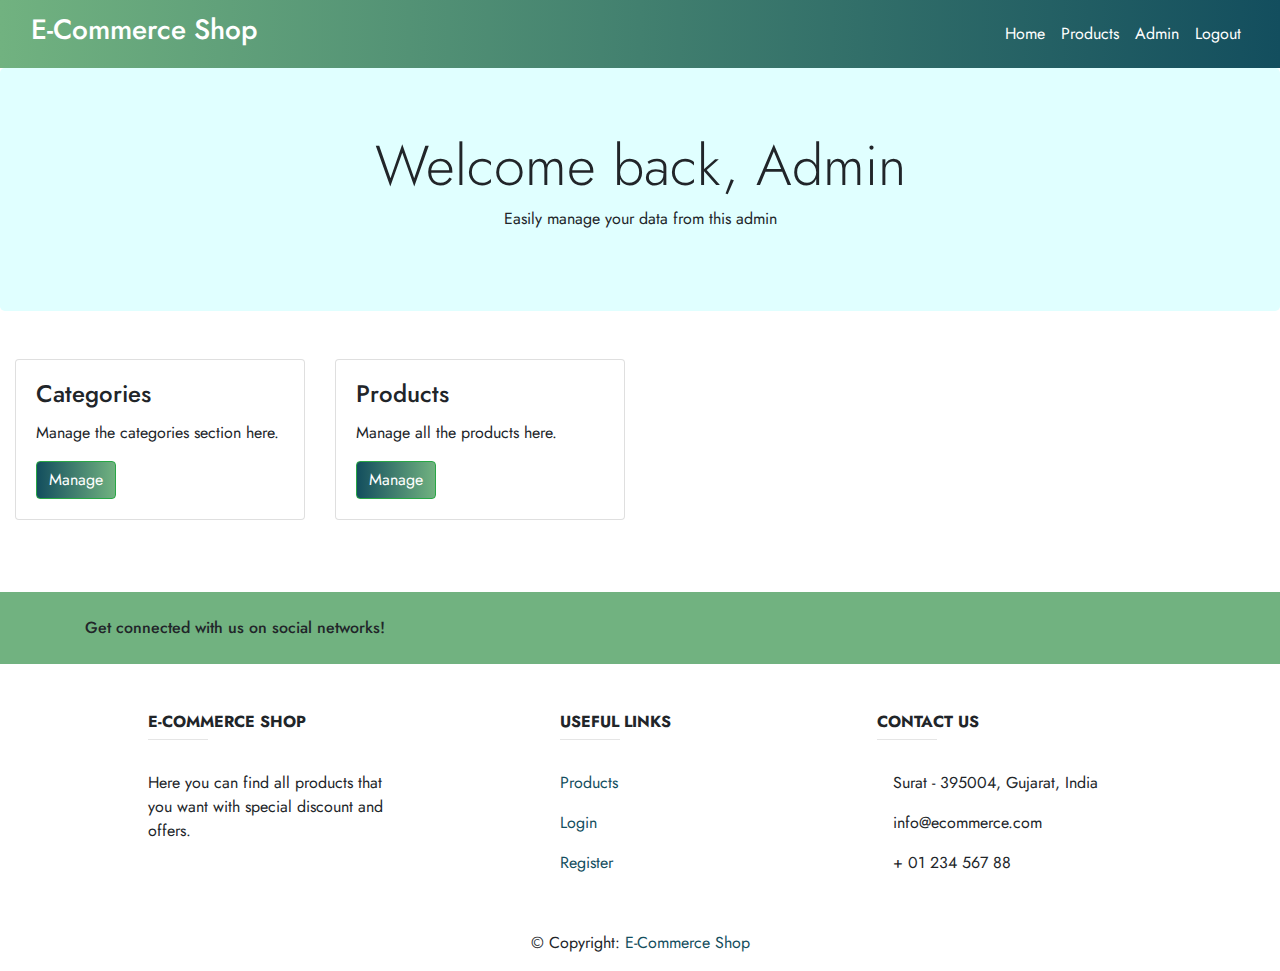
<file: src/main/resources/templates/adminHome.html>
<!doctype html>
<html lang="en" xmlns:th="http://www.thymeleaf.org">
<head>
    <meta charset="UTF-8">
    <meta name="viewport"
          content="width=device-width, user-scalable=no, initial-scale=1.0, maximum-scale=1.0, minimum-scale=1.0">
    <meta http-equiv="X-UA-Compatible" content="ie=edge">
    <link rel="stylesheet" href="https://stackpath.bootstrapcdn.com/bootstrap/4.4.1/css/bootstrap.min.css"
          integrity="sha384-Vkoo8x4CGsO3+Hhxv8T/Q5PaXtkKtu6ug5TOeNV6gBiFeWPGFN9MuhOf23Q9Ifjh" crossorigin="anonymous">
    <link rel="stylesheet" href="https://use.fontawesome.com/releases/v5.7.0/css/all.css"
          integrity="sha384-lZN37f5QGtY3VHgisS14W3ExzMWZxybE1SJSEsQp9S+oqd12jhcu+A56Ebc1zFSJ" crossorigin="anonymous">
    <title>Admin</title>
    <style>
        @import url('https://fonts.googleapis.com/css2?family=Jost:wght@500&display=swap');
        *{
            font-family: 'Jost', sans-serif;
        }
    </style>
</head>
<body>
<nav class="navbar navbar-expand-lg navbar-dark " style="background: #134E5E;  /* fallback for old browsers */
background: -webkit-linear-gradient(to right, #71B280, #134E5E);  /* Chrome 10-25, Safari 5.1-6 */
background: linear-gradient(to right, #71B280, #134E5E); /* W3C, IE 10+/ Edge, Firefox 16+, Chrome 26+, Opera 12+, Safari 7+ */

"
>
    <div class="container-fluid">
        <a class="navbar-brand" href="index.html">
            <h3 class="d-inline-block align-top" >E-Commerce Shop</h3>
        </a>
        <button class="navbar-toggler" type="button" data-toggle="collapse" data-target="#navbarSupportedContent" aria-controls="navbarSupportedContent" aria-expanded="false" aria-label="Toggle navigation">
            <span class="navbar-toggler-icon"></span>
        </button>

        <div class="collapse navbar-collapse" id="navbarSupportedContent">
            <ul class="navbar-nav mr-auto"></ul>
            <ul class="navbar-nav">
                <li class="nav-item active">
                    <a class="nav-link" th:href="@{/}" href="#">Home</a>
                </li>

                <li class="nav-item active">
                    <a class="nav-link" th:href="@{/shop}" href="#">Products</a>
                </li>

                <li class="nav-item active">
                    <a class="nav-link" th:href="@{/admin}" href="#">Admin</a>
                </li>
                <li class="nav-item active">
                    <a class="nav-link" th:href="@{/logout}" href="#">Logout</a>
                </li>

            </ul>

        </div>
    </div>
</nav>
<div class="jumbotron text-center" style="background-color: lightcyan;">
    <h1 class="display-4">Welcome back, Admin</h1>
    <p>Easily manage your data from this admin </p>
</div>
<div class="container-fluid">
    <div class="row">
        <div class="col-sm-3 pt-3" >
            <div class="card" style="background-color:white;">
                <div class="card-body">
                    <h4 class="card-title">Categories</h4>
                    <p class="card-text">Manage the categories section here.</p>
                    <a
                            style="background: #134E5E;  /* fallback for old browsers */
                            background: -webkit-linear-gradient(to left, #71B280, #134E5E);  /* Chrome 10-25, Safari 5.1-6 */
                            background: linear-gradient(to left, #71B280, #134E5E); /* W3C, IE 10+/ Edge, Firefox 16+, Chrome 26+, Opera 12+, Safari 7+ */

                            "
                            href="#" th:href="@{/admin/categories}" class="card-link btn btn-success">Manage</a>

                </div>
            </div>
        </div>
        <div class="col-sm-3 pt-3" >
            <div class="card" style="background-color:white;">
                <div class="card-body">
                    <h4 class="card-title">Products</h4>
                    <p class="card-text">Manage all the products here.</p>
                    <a
                            style="background: #134E5E;  /* fallback for old browsers */
                            background: -webkit-linear-gradient(to left, #71B280, #134E5E);  /* Chrome 10-25, Safari 5.1-6 */
                            background: linear-gradient(to left, #71B280, #134E5E); /* W3C, IE 10+/ Edge, Firefox 16+, Chrome 26+, Opera 12+, Safari 7+ */

                            "
                            href="#" th:href="@{/admin/products}" class="card-link btn btn-success">Manage</a>

                </div>
            </div>
        </div>

    </div>
</div>

<br> <br> <br>

<!-- Footer -->
<footer class="page-footer font-small unique-color-light">

    <div
            style="background: #71b280;
/*background: -webkit-linear-gradient(to right, #134E5E, #71B280);*/
/*background: linear-gradient(to right, #134E5E, #71B280);*/
    ">
        <div class="container">

            <!-- Grid row-->
            <div class="row py-4 d-flex align-items-center">

                <!-- Grid column -->
                <div class="col-md-6 col-lg-5 text-center text-md-left mb-4 mb-md-0">
                    <h6 class="mb-0">Get connected with us on social networks!</h6>
                </div>
                <!-- Grid column -->

                <!-- Grid column -->
                <div class="col-md-6 col-lg-7 text-center text-md-right">

                    <!-- Facebook -->
                    <a class="fb-ic">
                        <i class="fab fa-facebook-f white-text mr-4"> </i>
                    </a>
                    <!-- Twitter -->
                    <a class="tw-ic">
                        <i class="fab fa-twitter white-text mr-4"> </i>
                    </a>
                    <!-- Google +-->
                    <a class="gplus-ic">
                        <i class="fab fa-google-plus-g white-text mr-4"> </i>
                    </a>
                    <!--Linkedin -->
                    <a class="li-ic">
                        <i class="fab fa-linkedin-in white-text mr-4"> </i>
                    </a>
                    <!--Instagram-->
                    <a class="ins-ic">
                        <i class="fab fa-instagram white-text"> </i>
                    </a>

                </div>
                <!-- Grid column -->

            </div>
            <!-- Grid row-->

        </div>
    </div>

    <!-- Footer Links -->
    <div class="container text-center text-md-left mt-5">

        <!-- Grid row -->
        <div class="row mt-3">

            <!-- Grid column -->
            <div class="col-md-3 col-lg-4 col-xl-3 mx-auto mb-4">

                <!-- Content -->
                <h6 class="text-uppercase font-weight-bold">E-Commerce Shop</h6>
                <hr class="deep-purple accent-2 mb-4 mt-0 d-inline-block mx-auto" style="width: 60px;">
                <p>Here you can find all products that you want with special discount and offers.</p>

            </div>
            <!-- Grid column -->



            <!-- Grid column -->
            <div class="col-md-3 col-lg-2 col-xl-2 mx-auto mb-4">

                <!-- Links -->
                <h6 class="text-uppercase font-weight-bold">Useful links</h6>
                <hr class="deep-purple accent-2 mb-4 mt-0 d-inline-block mx-auto" style="width: 60px;">
                <p>
                    <a style="color: #134E5E;" th:href="@{/shop}">Products</a>
                </p>

                <p>
                    <a style="color: #134E5E;" th:href="@{/login}">Login</a>
                </p>
                <p>
                    <a style="color: #134E5E;" th:href="@{/register}">Register</a>
                </p>

            </div>
            <!-- Grid column -->

            <!-- Grid column -->
            <div class="col-md-4 col-lg-3 col-xl-3 mx-auto mb-md-0 mb-4">

                <!-- Links -->
                <h6 class="text-uppercase font-weight-bold">Contact Us</h6>
                <hr class="deep-purple accent-2 mb-4 mt-0 d-inline-block mx-auto" style="width: 60px;">
                <p>
                    <i class="fas fa-home mr-3"></i> Surat - 395004, Gujarat, India</p>
                <p>
                    <i class="fas fa-envelope mr-3"></i> info@ecommerce.com</p>
                <p>
                    <i class="fas fa-phone mr-3"></i> + 01 234 567 88</p>


            </div>
            <!-- Grid column -->

        </div>
        <!-- Grid row -->

    </div>
    <!-- Footer Links -->

    <!-- Copyright -->
    <div class="footer-copyright text-center py-3">© Copyright:
        <a style="color: #134E5E;" th:href="@{/}"> E-Commerce Shop</a>
    </div>
    <!-- Copyright -->

</footer>
<!-- Footer -->




<script src="https://code.jquery.com/jquery-3.4.1.slim.min.js" integrity="sha384-J6qa4849blE2+poT4WnyKhv5vZF5SrPo0iEjwBvKU7imGFAV0wwj1yYfoRSJoZ+n" crossorigin="anonymous"></script>
<script src="https://cdn.jsdelivr.net/npm/popper.js@1.16.0/dist/umd/popper.min.js" integrity="sha384-Q6E9RHvbIyZFJoft+2mJbHaEWldlvI9IOYy5n3zV9zzTtmI3UksdQRVvoxMfooAo" crossorigin="anonymous"></script>
<script src="https://stackpath.bootstrapcdn.com/bootstrap/4.4.1/js/bootstrap.min.js" integrity="sha384-wfSDF2E50Y2D1uUdj0O3uMBJnjuUD4Ih7YwaYd1iqfktj0Uod8GCExl3Og8ifwB6" crossorigin="anonymous"></script>
</body>
</html>
</file>
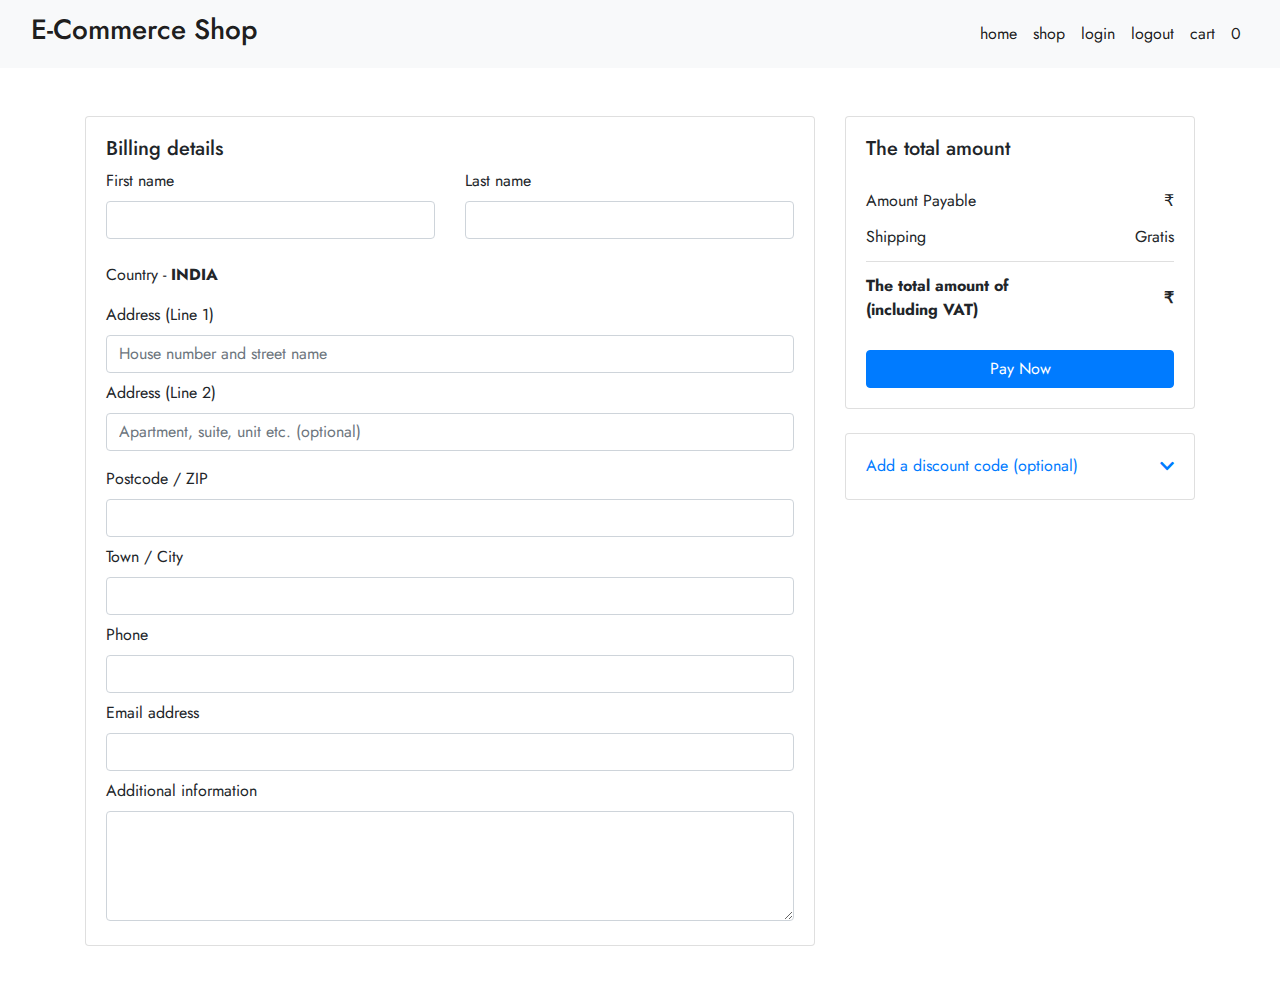
<file: src/main/resources/templates/checkout.html>
<!doctype html>
<html lang="en" xmlns:th="http://www.thymeleaf.org"
      xmlns:sec="http://www.thymeleaf.org/thymeleaf-extras-springsecurity3">
<head>
    <meta charset="UTF-8">
    <meta name="viewport"
          content="width=device-width, user-scalable=no, initial-scale=1.0, maximum-scale=1.0, minimum-scale=1.0">
    <meta http-equiv="X-UA-Compatible" content="ie=edge">
    <link rel="stylesheet" href="https://stackpath.bootstrapcdn.com/bootstrap/4.4.1/css/bootstrap.min.css"
          integrity="sha384-Vkoo8x4CGsO3+Hhxv8T/Q5PaXtkKtu6ug5TOeNV6gBiFeWPGFN9MuhOf23Q9Ifjh" crossorigin="anonymous">
    <link rel="stylesheet" href="https://use.fontawesome.com/releases/v5.11.2/css/all.css">

    <title>CheckOut</title>
    <style>
        @import url('https://fonts.googleapis.com/css2?family=Jost:wght@500&display=swap');
        *{
            font-family: 'Jost', sans-serif;
        }
    </style>
</head>
<body>


<nav class="navbar navbar-expand-lg navbar-light bg-light" >
    <div class="container-fluid">
        <a class="navbar-brand" href="index.html">
            <h3 class="d-inline-block align-top" >E-Commerce Shop</h3>
        </a>
        <button class="navbar-toggler" type="button" data-toggle="collapse" data-target="#navbarSupportedContent" aria-controls="navbarSupportedContent" aria-expanded="false" aria-label="Toggle navigation">
            <span class="navbar-toggler-icon"></span>
        </button>

        <div class="collapse navbar-collapse" id="navbarSupportedContent">
            <ul class="navbar-nav mr-auto"></ul>
            <ul class="navbar-nav">
                <li class="nav-item active">
                    <a class="nav-link" th:href="@{/}" href="#">home</a>
                </li>
                <li class="nav-item active">
                    <a class="nav-link" th:href="@{/shop}" href="#">shop</a>
                </li>
                <li class="nav-item active">
                    <a class="nav-link" sec:authorize="isAnonymous()" th:href="@{/login}" href="#">login</a>
                </li>
                <li class="nav-item active">
                    <a class="nav-link" sec:authorize="isAuthenticated()" th:href="@{/logout}" href="#">logout</a>
                </li>
                <li class="nav-item active">
                    <a class="nav-link" th:href="@{/cart}" href="#">cart</a>
                </li>
                <li class="nav-item active">
                    <span class="nav-link" th:text="${cartCount}">0</span>
                </li>
            </ul>

        </div>
    </div>
</nav>
<div class="container">

    <!--Section: Block Content-->
    <section class="mt-5 mb-4">

        <!--Grid row-->
        <div class="row">

            <!--Grid column-->
            <div class="col-lg-8 mb-4">

                <!-- Card -->
                <div class="card wish-list pb-1">
                    <div class="card-body">

                        <h5 class="mb-2">Billing details</h5>

                        <!-- Grid row -->
                        <div class="row">

                            <!-- Grid column -->
                            <div class="col-lg-6">

                                <!-- First name -->
                                <div class="md-form md-outline mb-0 mb-lg-4">
                                    <label for="firstName">First name</label>
                                    <input type="text" id="firstName" required class="form-control mb-0 mb-lg-2">
                                </div>

                            </div>
                            <!-- Grid column -->

                            <!-- Grid column -->
                            <div class="col-lg-6">

                                <!-- Last name -->
                                <div class="md-form md-outline">
                                    <label for="lastName">Last name</label>
                                    <input type="text" id="lastName" required class="form-control">
                                </div>

                            </div>
                            <!-- Grid column -->

                        </div>
                        <!-- Grid row -->



                        <!-- Country -->
                        <div class="d-flex flex-wrap">
                            <div class="select-outline position-relative w-100">
                                <label>Country - <strong>INDIA</strong></label>


                            </div>
                        </div>

                        <!-- Address Part 1 -->
                        <div class="md-form md-outline mt-2">
                            <label for="form14">Address (Line 1)</label>
                            <input type="text" required id="form14" placeholder="House number and street name" class="form-control">
                        </div>

                        <!-- Address Part 2 -->
                        <div class="md-form md-outline mt-2">
                            <label for="form15">Address (Line 2)</label>
                            <input type="text" id="form15" placeholder="Apartment, suite, unit etc. (optional)"
                                   class="form-control">
                        </div>

                        <!-- Postcode / ZIP -->
                        <div class="md-form md-outline mt-3">
                            <label for="form16">Postcode / ZIP</label>
                            <input type="text" maxlength="6" minlength="6" required id="form16" class="form-control">
                        </div>

                        <!-- Town / City -->
                        <div class="md-form md-outline mt-2">
                            <label for="form17">Town / City</label>
                            <input type="text" required id="form17" class="form-control">

                        </div>

                        <!-- Phone -->
                        <div class="md-form md-outline mt-2">
                            <label for="form18">Phone</label>
                            <input type="number" minlength="10" maxlength="10" required id="form18" class="form-control">
                        </div>

                        <!-- Email address -->
                        <div class="md-form md-outline mt-2">
                            <label for="form19">Email address</label>
                            <input type="email" required id="form19" class="form-control">
                        </div>

                        <!-- Additional information -->
                        <div class="md-form md-outline mt-2">
                            <label for="form76">Additional information</label>
                            <textarea id="form76" class="md-textarea form-control" rows="4"></textarea>
                        </div>



                    </div>
                </div>
                <!-- Card -->

            </div>
            <!--Grid column-->

            <!--Grid column-->
            <div class="col-lg-4">

                <!-- Card -->
                <div class="card mb-4">
                    <div class="card-body">

                        <h5 class="mb-3">The total amount </h5>

                        <ul class="list-group list-group-flush">
                            <li class="list-group-item d-flex justify-content-between align-items-center border-0 px-0 pb-0">
                                Amount Payable
                                <span>₹<span th:text="${total}"></span></span>
                            </li>
                            <li class="list-group-item d-flex justify-content-between align-items-center px-0">
                                Shipping
                                <span>Gratis</span>
                            </li>
                            <li class="list-group-item d-flex justify-content-between align-items-center border-0 px-0 mb-3">
                                <div>
                                    <strong>The total amount of</strong>
                                    <strong>
                                        <p class="mb-0">(including VAT)</p>
                                    </strong>
                                </div>
                                <span><strong>₹<span th:text="${total}"></span></strong></span>
                            </li>
                        </ul>

                        <form action="" method="post" th:action="@{/payNow}" >
                            <button type="submit"  class="btn btn-primary btn-block waves-effect waves-light">Pay Now</button>
                        </form>

                    </div>
                </div>
                <!-- Card -->

                <!-- Card -->
                <div class="card mb-4">
                    <div class="card-body">

                        <a class="dark-grey-text d-flex justify-content-between" data-toggle="collapse" href="#collapseExample"
                           aria-expanded="false" aria-controls="collapseExample">
                            Add a discount code (optional)
                            <span><i class="fas fa-chevron-down pt-1"></i></span>
                        </a>

                        <div class="collapse" id="collapseExample">
                            <div class="mt-3">
                                <div class="md-form md-outline mb-0">
                                    <input type="text" id="discount-code" class="form-control font-weight-light"
                                           placeholder="Enter discount code">
                                </div>
                            </div>
                        </div>
                    </div>
                </div>
                <!-- Card -->

            </div>
            <!--Grid column-->

        </div>
        <!--Grid row-->

    </section>
    <!--Section: Block Content-->


</div>





<script src="https://code.jquery.com/jquery-3.4.1.slim.min.js" integrity="sha384-J6qa4849blE2+poT4WnyKhv5vZF5SrPo0iEjwBvKU7imGFAV0wwj1yYfoRSJoZ+n" crossorigin="anonymous"></script>
<script src="https://cdn.jsdelivr.net/npm/popper.js@1.16.0/dist/umd/popper.min.js" integrity="sha384-Q6E9RHvbIyZFJoft+2mJbHaEWldlvI9IOYy5n3zV9zzTtmI3UksdQRVvoxMfooAo" crossorigin="anonymous"></script>
<script src="https://stackpath.bootstrapcdn.com/bootstrap/4.4.1/js/bootstrap.min.js" integrity="sha384-wfSDF2E50Y2D1uUdj0O3uMBJnjuUD4Ih7YwaYd1iqfktj0Uod8GCExl3Og8ifwB6" crossorigin="anonymous"></script>
</body>
</html>
</file>
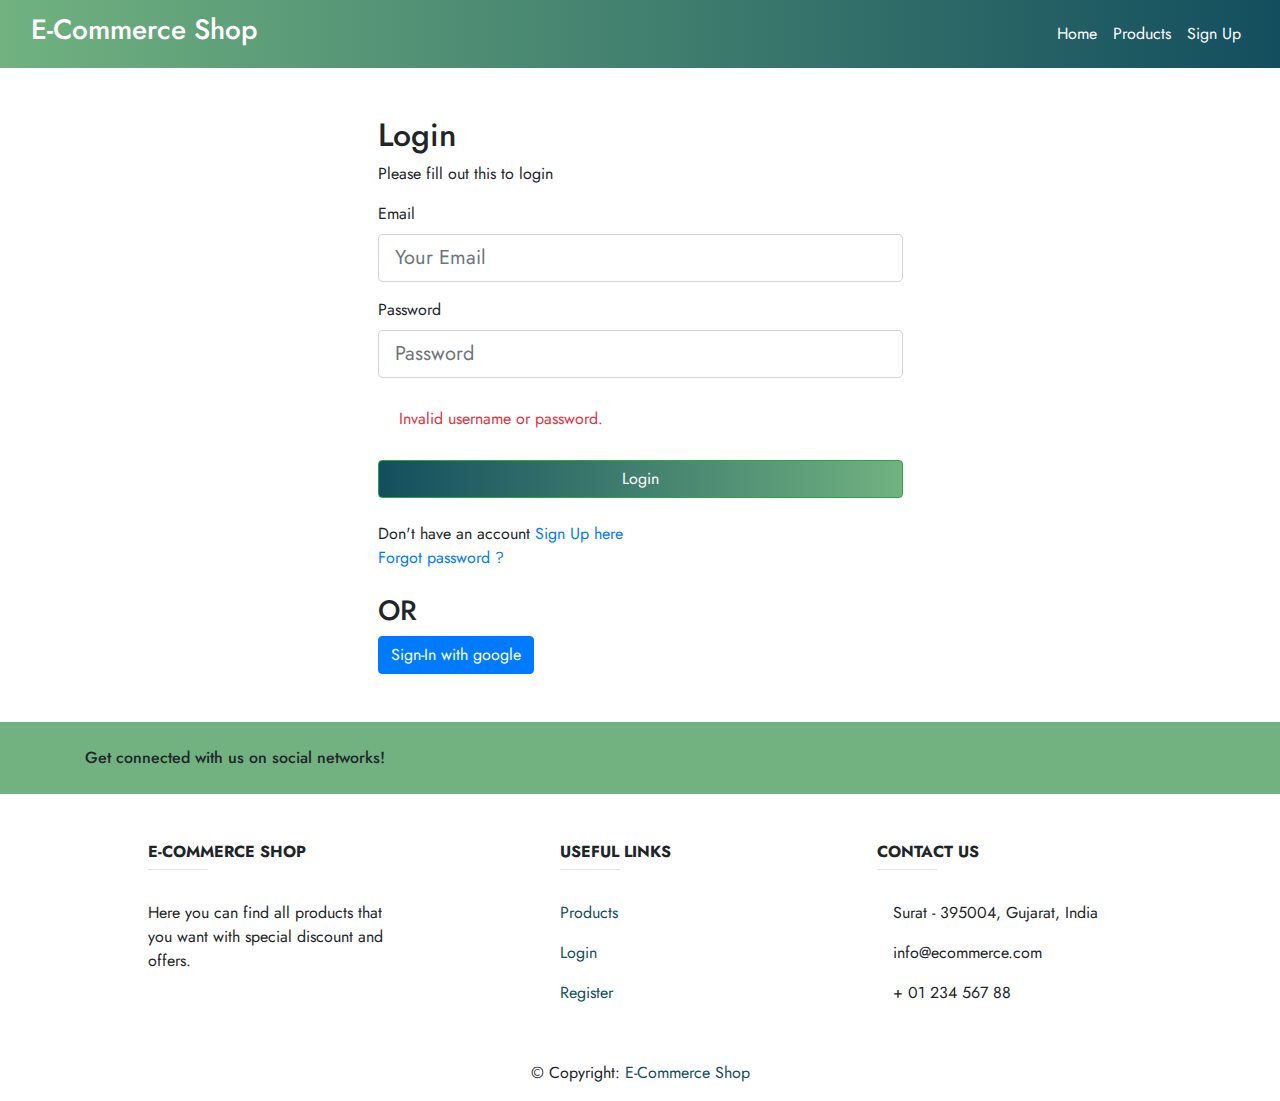
<file: src/main/resources/templates/login.html>
<!doctype html>
<html lang="en" xmlns:th="http://www.thymeleaf.org">
<head>
    <meta charset="UTF-8">
    <meta name="viewport"
          content="width=device-width, user-scalable=no, initial-scale=1.0, maximum-scale=1.0, minimum-scale=1.0">
    <meta http-equiv="X-UA-Compatible" content="ie=edge">
    <link rel="stylesheet" href="https://stackpath.bootstrapcdn.com/bootstrap/4.4.1/css/bootstrap.min.css"
          integrity="sha384-Vkoo8x4CGsO3+Hhxv8T/Q5PaXtkKtu6ug5TOeNV6gBiFeWPGFN9MuhOf23Q9Ifjh" crossorigin="anonymous">
    <link rel="stylesheet" href="https://use.fontawesome.com/releases/v5.7.0/css/all.css"
          integrity="sha384-lZN37f5QGtY3VHgisS14W3ExzMWZxybE1SJSEsQp9S+oqd12jhcu+A56Ebc1zFSJ" crossorigin="anonymous">
    <title>Login</title>
    <style>
        @import url('https://fonts.googleapis.com/css2?family=Jost:wght@500&display=swap');
        *{
            font-family: 'Jost', sans-serif;
        }
    </style>
</head>
<body>


<nav class="navbar navbar-expand-lg navbar-dark bg-dark"
     style="background: #134E5E;  /* fallback for old browsers */
background: -webkit-linear-gradient(to right, #71B280, #134E5E);  /* Chrome 10-25, Safari 5.1-6 */
background: linear-gradient(to right, #71B280, #134E5E); /* W3C, IE 10+/ Edge, Firefox 16+, Chrome 26+, Opera 12+, Safari 7+ */
"
>
    <div class="container-fluid ">
        <a class="navbar-brand" href="index.html">
            <h3 class="d-inline-block align-top" >E-Commerce Shop</h3>
        </a>
        <button class="navbar-toggler" type="button" data-toggle="collapse" data-target="#navbarSupportedContent" aria-controls="navbarSupportedContent" aria-expanded="false" aria-label="Toggle navigation">
            <span class="navbar-toggler-icon"></span>
        </button>

        <div class="collapse navbar-collapse" id="navbarSupportedContent">
            <ul class="navbar-nav mr-auto"></ul>
            <ul class="navbar-nav">
                <li class="nav-item active">
                    <a class="nav-link" th:href="@{/}" href="#">Home</a>
                </li>
                <li class="nav-item active">
                    <a class="nav-link" th:href="@{/shop}" href="#">Products</a>
                </li>
                <li class="nav-item active">
                    <a class="nav-link" th:href="@{/register}" href="#"><i class="fas fa-user-plus"></i>   Sign Up</a>
                </li>
            </ul>

        </div>
    </div>
</nav>
<div class="container" style="display: flex;justify-content: center;align-items: center">
        <div class="col-sm-6 mt-5">
            <h2>Login</h2>
            <p>Please fill out this to login</p>
            <form th:action="@{/login}" method="post">
                <div class="form-group">
                    <label for="email">Email</label>
                    <input type="email" name="email" id="email" placeholder="Your Email" class="form-control form-control-lg">
                </div>

                <div class="form-group">
                    <label for="password">Password</label>
                    <input type="password" class="form-control form-control-lg" placeholder="Password" name="password" id="password">
                </div>
                <div th:if="${param.error}" class="alert alert-error text-danger">
                    Invalid username or password.
                </div>

                <input
                        style="background: #134E5E;  /* fallback for old browsers */
background: -webkit-linear-gradient(to right, #134E5E, #71B280);  /* Chrome 10-25, Safari 5.1-6 */
background: linear-gradient(to right, #134E5E, #71B280); /* W3C, IE 10+/ Edge, Firefox 16+, Chrome 26+, Opera 12+, Safari 7+ */
"
                        type="submit" value="Login" class="btn btn-success btn-block">
                <br>
                <span >Don't have an account <a class="linkControl" href="./register.html"
                                                th:href="@{/register}">Sign Up here</a></span>
                <br>
                <a href="" th:href="@{/forgotpassword}">Forgot password ?</a>
            </form>
            <br>
            <h3>OR</h3>
            <a href="/oauth2/authorization/google" class="btn btn-primary">Sign-In with google </a>

        </div>
</div>
<br>
<br>
<!-- Footer -->
<footer class="page-footer font-small unique-color-light">

    <div
            style="background: #71b280;
/*background: -webkit-linear-gradient(to right, #134E5E, #71B280);*/
/*background: linear-gradient(to right, #134E5E, #71B280);*/
    ">
        <div class="container">

            <!-- Grid row-->
            <div class="row py-4 d-flex align-items-center">

                <!-- Grid column -->
                <div class="col-md-6 col-lg-5 text-center text-md-left mb-4 mb-md-0">
                    <h6 class="mb-0">Get connected with us on social networks!</h6>
                </div>
                <!-- Grid column -->

                <!-- Grid column -->
                <div class="col-md-6 col-lg-7 text-center text-md-right">

                    <!-- Facebook -->
                    <a class="fb-ic">
                        <i class="fab fa-facebook-f white-text mr-4"> </i>
                    </a>
                    <!-- Twitter -->
                    <a class="tw-ic">
                        <i class="fab fa-twitter white-text mr-4"> </i>
                    </a>
                    <!-- Google +-->
                    <a class="gplus-ic">
                        <i class="fab fa-google-plus-g white-text mr-4"> </i>
                    </a>
                    <!--Linkedin -->
                    <a class="li-ic">
                        <i class="fab fa-linkedin-in white-text mr-4"> </i>
                    </a>
                    <!--Instagram-->
                    <a class="ins-ic">
                        <i class="fab fa-instagram white-text"> </i>
                    </a>

                </div>
                <!-- Grid column -->

            </div>
            <!-- Grid row-->

        </div>
    </div>

    <!-- Footer Links -->
    <div class="container text-center text-md-left mt-5">

        <!-- Grid row -->
        <div class="row mt-3">

            <!-- Grid column -->
            <div class="col-md-3 col-lg-4 col-xl-3 mx-auto mb-4">

                <!-- Content -->
                <h6 class="text-uppercase font-weight-bold">E-Commerce Shop</h6>
                <hr class="deep-purple accent-2 mb-4 mt-0 d-inline-block mx-auto" style="width: 60px;">
                <p>Here you can find all products that you want with special discount and offers.</p>

            </div>
            <!-- Grid column -->



            <!-- Grid column -->
            <div class="col-md-3 col-lg-2 col-xl-2 mx-auto mb-4">

                <!-- Links -->
                <h6 class="text-uppercase font-weight-bold">Useful links</h6>
                <hr class="deep-purple accent-2 mb-4 mt-0 d-inline-block mx-auto" style="width: 60px;">
                <p>
                    <a style="color: #134E5E;" th:href="@{/shop}">Products</a>
                </p>
                <p>
                    <a style="color: #134E5E;" th:href="@{/login}">Login</a>
                </p>
                <p>
                    <a style="color: #134E5E;" th:href="@{/register}">Register</a>
                </p>

            </div>
            <!-- Grid column -->

            <!-- Grid column -->
            <div class="col-md-4 col-lg-3 col-xl-3 mx-auto mb-md-0 mb-4">

                <!-- Links -->
                <h6 class="text-uppercase font-weight-bold">Contact Us</h6>
                <hr class="deep-purple accent-2 mb-4 mt-0 d-inline-block mx-auto" style="width: 60px;">
                <p>
                    <i class="fas fa-home mr-3"></i> Surat - 395004, Gujarat, India</p>
                <p>
                    <i class="fas fa-envelope mr-3"></i> info@ecommerce.com</p>
                <p>
                    <i class="fas fa-phone mr-3"></i> + 01 234 567 88</p>


            </div>
            <!-- Grid column -->

        </div>
        <!-- Grid row -->

    </div>
    <!-- Footer Links -->

    <!-- Copyright -->
    <div class="footer-copyright text-center py-3">© Copyright:
        <a style="color: #134E5E;" th:href="@{/}"> E-Commerce Shop</a>
    </div>
    <!-- Copyright -->

</footer>
<!-- Footer -->


<script src="https://code.jquery.com/jquery-3.4.1.slim.min.js" integrity="sha384-J6qa4849blE2+poT4WnyKhv5vZF5SrPo0iEjwBvKU7imGFAV0wwj1yYfoRSJoZ+n" crossorigin="anonymous"></script>
<script src="https://cdn.jsdelivr.net/npm/popper.js@1.16.0/dist/umd/popper.min.js" integrity="sha384-Q6E9RHvbIyZFJoft+2mJbHaEWldlvI9IOYy5n3zV9zzTtmI3UksdQRVvoxMfooAo" crossorigin="anonymous"></script>
<script src="https://stackpath.bootstrapcdn.com/bootstrap/4.4.1/js/bootstrap.min.js" integrity="sha384-wfSDF2E50Y2D1uUdj0O3uMBJnjuUD4Ih7YwaYd1iqfktj0Uod8GCExl3Og8ifwB6" crossorigin="anonymous"></script>
</body>
</html>
</file>
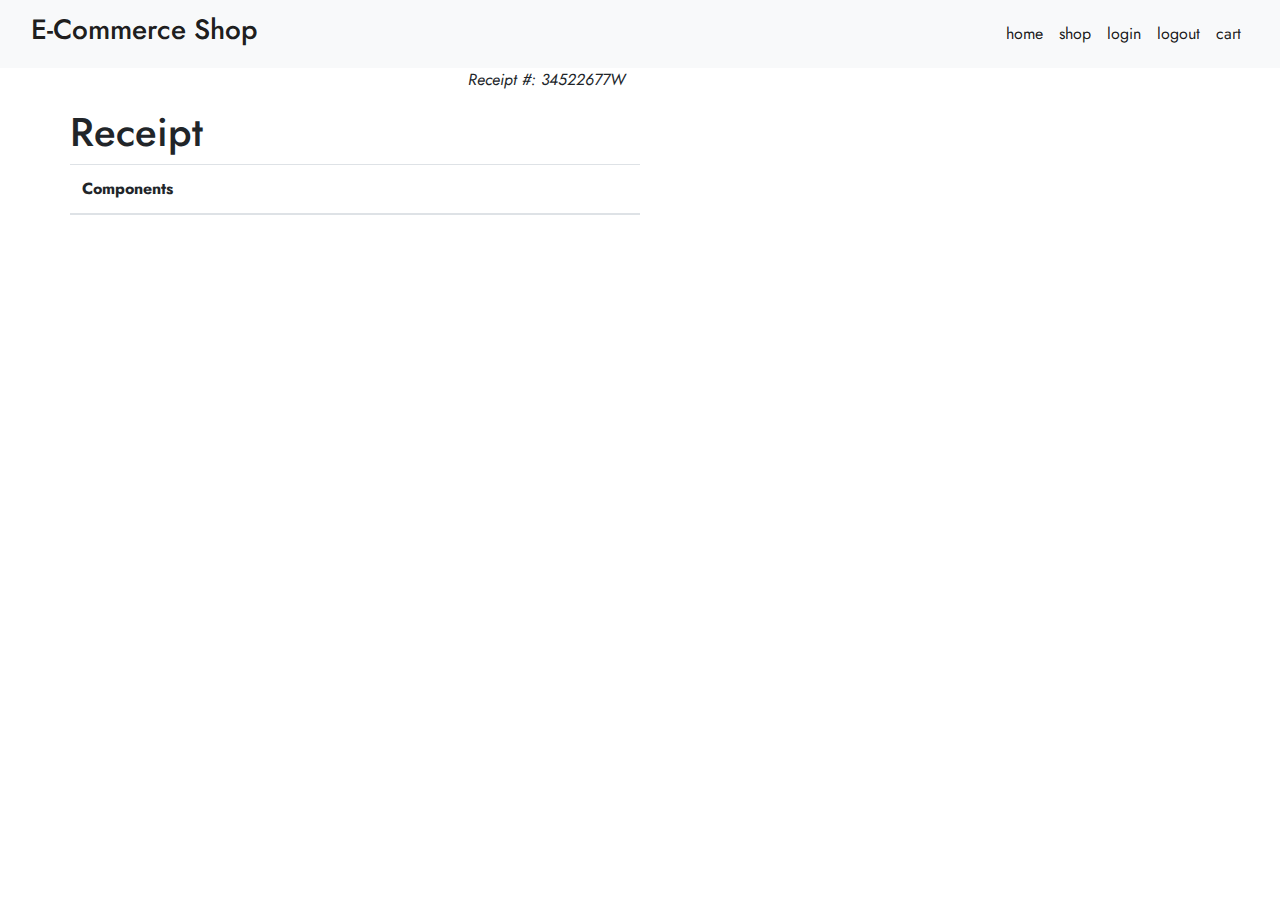
<file: src/main/resources/templates/orderPlaced.html>
<!doctype html>
<html lang="en" xmlns:th="http://www.thymeleaf.org"
      xmlns:sec="http://www.thymeleaf.org/thymeleaf-extras-springsecurity3">
<head>
    <meta charset="UTF-8">
    <meta name="viewport"
          content="width=device-width, user-scalable=no, initial-scale=1.0, maximum-scale=1.0, minimum-scale=1.0">
    <meta http-equiv="X-UA-Compatible" content="ie=edge">
    <link rel="stylesheet" href="https://stackpath.bootstrapcdn.com/bootstrap/4.4.1/css/bootstrap.min.css"
          integrity="sha384-Vkoo8x4CGsO3+Hhxv8T/Q5PaXtkKtu6ug5TOeNV6gBiFeWPGFN9MuhOf23Q9Ifjh" crossorigin="anonymous">
    <link rel="stylesheet" href="https://use.fontawesome.com/releases/v5.11.2/css/all.css">

    <title>Order Product</title>
    <style>
        @import url('https://fonts.googleapis.com/css2?family=Jost:wght@500&display=swap');
        *{
            font-family: 'Jost', sans-serif;
        }
    </style>
</head>
<body>


<nav class="navbar navbar-expand-lg navbar-light bg-light" >
    <div class="container-fluid">
        <a class="navbar-brand" href="index.html">
            <h3 class="d-inline-block align-top" >E-Commerce Shop</h3>
        </a>
        <button class="navbar-toggler" type="button" data-toggle="collapse" data-target="#navbarSupportedContent" aria-controls="navbarSupportedContent" aria-expanded="false" aria-label="Toggle navigation">
            <span class="navbar-toggler-icon"></span>
        </button>

        <div class="collapse navbar-collapse" id="navbarSupportedContent">
            <ul class="navbar-nav mr-auto"></ul>
            <ul class="navbar-nav">
                <li class="nav-item active">
                    <a class="nav-link" th:href="@{/}" href="#">home</a>
                </li>
                <li class="nav-item active">
                    <a class="nav-link" th:href="@{/shop}" href="#">shop</a>
                </li>
                <li class="nav-item active">
                    <a class="nav-link" sec:authorize="isAnonymous()" th:href="@{/login}" href="#">login</a>
                </li>
                <li class="nav-item active">
                    <a class="nav-link" sec:authorize="isAuthenticated()" th:href="@{/logout}" href="#">logout</a>
                </li>
                <li class="nav-item active">
                    <a class="nav-link" th:href="@{/cart}" href="#">cart</a>
                </li>
<!--                <li class="nav-item active">-->
<!--                    <span class="nav-link" th:text="${cartCount}">0</span>-->
<!--                </li>-->
            </ul>

        </div>
    </div>
</nav>
<div class="container">
    <div class="row">
        <div class="well col-xs-10 col-sm-10 col-md-6 col-xs-offset-1 col-sm-offset-1 col-md-offset-3">
            <div class="row">
                <div class="col-xs-6 col-sm-6 col-md-6">
                    <strong th:text="${result}"></strong>
                    <br>
                </div>
                <div class="col-xs-6 col-sm-6 col-md-6 text-right">
                    <p>
                        <em>Receipt #: 34522677W</em>
                    </p>
                </div>
            </div>
            <div class="row">
                <div class="text-center">
                    <h1>Receipt</h1>
                </div>

                <table class="table table-hover">
                    <thead>
                    <tr>
                        <th>Components</th>
                    </tr>
                    </thead>
                    <tbody>

                    <tr th:each="entry : ${parameters}">

                        <td th:text="${entry.key} + '  : -  ' + ${entry.value}"></td>

                    </tr>
                    </tbody>
                </table>
            </div>
        </div>
    </div>
</div>





<script src="https://code.jquery.com/jquery-3.4.1.slim.min.js" integrity="sha384-J6qa4849blE2+poT4WnyKhv5vZF5SrPo0iEjwBvKU7imGFAV0wwj1yYfoRSJoZ+n" crossorigin="anonymous"></script>
<script src="https://cdn.jsdelivr.net/npm/popper.js@1.16.0/dist/umd/popper.min.js" integrity="sha384-Q6E9RHvbIyZFJoft+2mJbHaEWldlvI9IOYy5n3zV9zzTtmI3UksdQRVvoxMfooAo" crossorigin="anonymous"></script>
<script src="https://stackpath.bootstrapcdn.com/bootstrap/4.4.1/js/bootstrap.min.js" integrity="sha384-wfSDF2E50Y2D1uUdj0O3uMBJnjuUD4Ih7YwaYd1iqfktj0Uod8GCExl3Og8ifwB6" crossorigin="anonymous"></script>
</body>
</html>
</file>
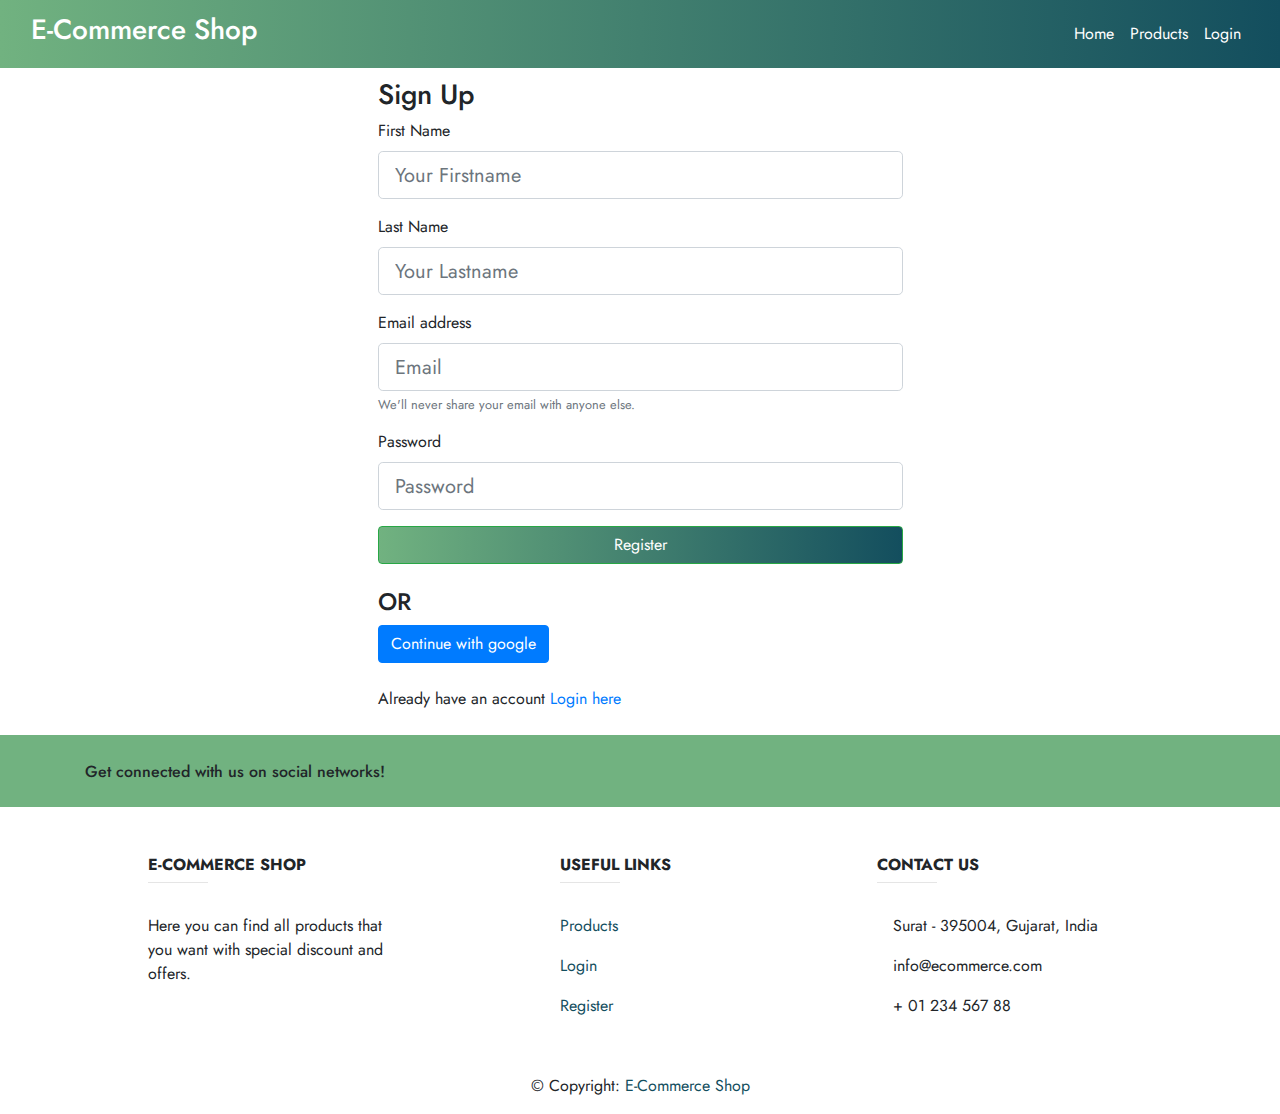
<file: src/main/resources/templates/register.html>
<!doctype html>
<html lang="en" xmlns:th="http://www.thymeleaf.org">
<head>
    <meta charset="UTF-8">
    <meta name="viewport"
          content="width=device-width, user-scalable=no, initial-scale=1.0, maximum-scale=1.0, minimum-scale=1.0">
    <meta http-equiv="X-UA-Compatible" content="ie=edge">
    <link rel="stylesheet" href="https://stackpath.bootstrapcdn.com/bootstrap/4.4.1/css/bootstrap.min.css"
          integrity="sha384-Vkoo8x4CGsO3+Hhxv8T/Q5PaXtkKtu6ug5TOeNV6gBiFeWPGFN9MuhOf23Q9Ifjh" crossorigin="anonymous">
    <link rel="stylesheet" href="https://use.fontawesome.com/releases/v5.7.0/css/all.css"
          integrity="sha384-lZN37f5QGtY3VHgisS14W3ExzMWZxybE1SJSEsQp9S+oqd12jhcu+A56Ebc1zFSJ" crossorigin="anonymous">
    <title>Register</title>
    <style>
        @import url('https://fonts.googleapis.com/css2?family=Jost:wght@500&display=swap');
        *{
            font-family: 'Jost', sans-serif;
        }
    </style>
</head>
<body>


<nav class="navbar navbar-expand-lg navbar-dark " style="background: #134E5E;  /* fallback for old browsers */
background: -webkit-linear-gradient(to right, #71B280, #134E5E);  /* Chrome 10-25, Safari 5.1-6 */
background: linear-gradient(to right, #71B280, #134E5E); /* W3C, IE 10+/ Edge, Firefox 16+, Chrome 26+, Opera 12+, Safari 7+ */
">
    <div class="container-fluid">
        <a class="navbar-brand" href="index.html">
            <h3 class="d-inline-block align-top" >E-Commerce Shop</h3>
        </a>
        <button class="navbar-toggler" type="button" data-toggle="collapse" data-target="#navbarSupportedContent" aria-controls="navbarSupportedContent" aria-expanded="false" aria-label="Toggle navigation">
            <span class="navbar-toggler-icon"></span>
        </button>

        <div class="collapse navbar-collapse" id="navbarSupportedContent">
            <ul class="navbar-nav mr-auto"></ul>
            <ul class="navbar-nav">
                <li class="nav-item active">
                    <a class="nav-link" th:href="@{/}" href="#">Home</a>
                </li>
                <li class="nav-item active">
                    <a class="nav-link" th:href="@{/shop}" href="#">Products</a>
                </li>
                <li class="nav-item active">
                    <a class="nav-link" th:href="@{/login}" href="#"><i class="fas fa-sign-in-alt"></i>   Login</a>
                </li>

            </ul>

        </div>
    </div>
</nav>

<div class="container" style="display: flex;justify-content: center;align-items: center">
    <div class="col-sm-6">
        <h3 style="margin-top: 10px">Sign Up</h3>

        <form th:action="@{/register}" th:object="${user}" method="post">
            <div class="form-group">
                <label for="firstName">First Name</label>
                <input type="text" name="firstName" id="firstName" required placeholder="Your Firstname" class="form-control form-control-lg">
            </div>
            <div class="form-group">
                <label for="lastName">Last Name</label>
                <input type="text" name="lastName" id="lastName" required placeholder="Your Lastname" class="form-control form-control-lg">
            </div>
            <div class="form-group">
                <label for="email">Email address</label>
                <input type="email" class="form-control form-control-lg" required minlength="6" placeholder="Email" name="email" id="email"
                       aria-describedby="emailHelp">
                <small id="emailHelp" class="form-text text-muted">We'll never share your email with
                    anyone else.</small>
            </div>
            <div class="form-group">
                <label for="password">Password</label>
                <input type="password" class="form-control form-control-lg" required placeholder="Password" name="password"
                       id="password">
            </div>

            <input
                    style="background: #134E5E;  /* fallback for old browsers */
                    background: -webkit-linear-gradient(to right, #71B280, #134E5E);  /* Chrome 10-25, Safari 5.1-6 */
                    background: linear-gradient(to right, #71B280, #134E5E); /* W3C, IE 10+/ Edge, Firefox 16+, Chrome 26+, Opera 12+, Safari 7+ */"
                    type="submit" value="Register" class="btn btn-success btn-block">
            <br>
            <h4>OR</h4>
            <a href="/oauth2/authorization/google" class="btn btn-primary">Continue with google </a>
            <br>
            <br>
            <span style="margin-top: 10px">Already have an account <a class="linkControl" href="./login.html" th:href="@{/login}">Login here</a></span>

        </form>
    </div>
</div>
<br>

<!-- Footer -->
<footer class="page-footer font-small unique-color-light">

    <div
            style="background: #71b280;
/*background: -webkit-linear-gradient(to right, #134E5E, #71B280);*/
/*background: linear-gradient(to right, #134E5E, #71B280);*/
    ">
        <div class="container">

            <!-- Grid row-->
            <div class="row py-4 d-flex align-items-center">

                <!-- Grid column -->
                <div class="col-md-6 col-lg-5 text-center text-md-left mb-4 mb-md-0">
                    <h6 class="mb-0">Get connected with us on social networks!</h6>
                </div>
                <!-- Grid column -->

                <!-- Grid column -->
                <div class="col-md-6 col-lg-7 text-center text-md-right">

                    <!-- Facebook -->
                    <a class="fb-ic">
                        <i class="fab fa-facebook-f white-text mr-4"> </i>
                    </a>
                    <!-- Twitter -->
                    <a class="tw-ic">
                        <i class="fab fa-twitter white-text mr-4"> </i>
                    </a>
                    <!-- Google +-->
                    <a class="gplus-ic">
                        <i class="fab fa-google-plus-g white-text mr-4"> </i>
                    </a>
                    <!--Linkedin -->
                    <a class="li-ic">
                        <i class="fab fa-linkedin-in white-text mr-4"> </i>
                    </a>
                    <!--Instagram-->
                    <a class="ins-ic">
                        <i class="fab fa-instagram white-text"> </i>
                    </a>

                </div>
                <!-- Grid column -->

            </div>
            <!-- Grid row-->

        </div>
    </div>

    <!-- Footer Links -->
    <div class="container text-center text-md-left mt-5">

        <!-- Grid row -->
        <div class="row mt-3">

            <!-- Grid column -->
            <div class="col-md-3 col-lg-4 col-xl-3 mx-auto mb-4">

                <!-- Content -->
                <h6 class="text-uppercase font-weight-bold">E-Commerce Shop</h6>
                <hr class="deep-purple accent-2 mb-4 mt-0 d-inline-block mx-auto" style="width: 60px;">
                <p>Here you can find all products that you want with special discount and offers.</p>

            </div>
            <!-- Grid column -->



            <!-- Grid column -->
            <div class="col-md-3 col-lg-2 col-xl-2 mx-auto mb-4">

                <!-- Links -->
                <h6 class="text-uppercase font-weight-bold">Useful links</h6>
                <hr class="deep-purple accent-2 mb-4 mt-0 d-inline-block mx-auto" style="width: 60px;">
                <p>
                    <a style="color: #134E5E;" th:href="@{/shop}">Products</a>
                </p>
                <p>
                    <a style="color: #134E5E;" th:href="@{/login}">Login</a>
                </p>
                <p>
                    <a style="color: #134E5E;" th:href="@{/register}">Register</a>
                </p>

            </div>
            <!-- Grid column -->

            <!-- Grid column -->
            <div class="col-md-4 col-lg-3 col-xl-3 mx-auto mb-md-0 mb-4">

                <!-- Links -->
                <h6 class="text-uppercase font-weight-bold">Contact Us</h6>
                <hr class="deep-purple accent-2 mb-4 mt-0 d-inline-block mx-auto" style="width: 60px;">
                <p>
                    <i class="fas fa-home mr-3"></i> Surat - 395004, Gujarat, India</p>
                <p>
                    <i class="fas fa-envelope mr-3"></i> info@ecommerce.com</p>
                <p>
                    <i class="fas fa-phone mr-3"></i> + 01 234 567 88</p>


            </div>
            <!-- Grid column -->

        </div>
        <!-- Grid row -->

    </div>
    <!-- Footer Links -->

    <!-- Copyright -->
    <div class="footer-copyright text-center py-3">© Copyright:
        <a style="color: #134E5E;" th:href="@{/}"> E-Commerce Shop</a>
    </div>
    <!-- Copyright -->

</footer>
<!-- Footer -->


<script src="https://code.jquery.com/jquery-3.4.1.slim.min.js" integrity="sha384-J6qa4849blE2+poT4WnyKhv5vZF5SrPo0iEjwBvKU7imGFAV0wwj1yYfoRSJoZ+n" crossorigin="anonymous"></script>
<script src="https://cdn.jsdelivr.net/npm/popper.js@1.16.0/dist/umd/popper.min.js" integrity="sha384-Q6E9RHvbIyZFJoft+2mJbHaEWldlvI9IOYy5n3zV9zzTtmI3UksdQRVvoxMfooAo" crossorigin="anonymous"></script>
<script src="https://stackpath.bootstrapcdn.com/bootstrap/4.4.1/js/bootstrap.min.js" integrity="sha384-wfSDF2E50Y2D1uUdj0O3uMBJnjuUD4Ih7YwaYd1iqfktj0Uod8GCExl3Og8ifwB6" crossorigin="anonymous"></script>
</body>
</html>
</file>
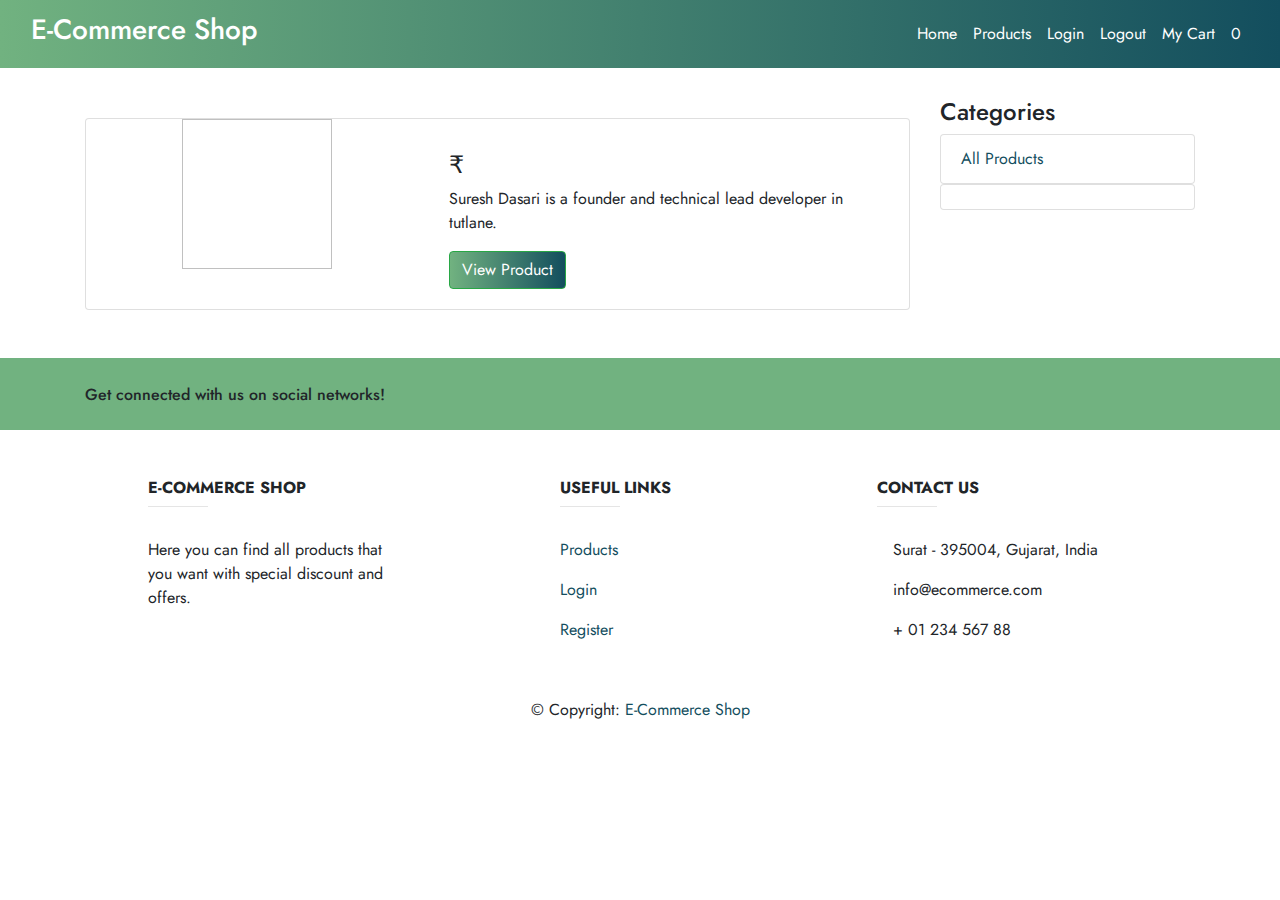
<file: src/main/resources/templates/shop.html>
<!doctype html>
<html lang="en" xmlns:th="http://www.thymeleaf.org"
      xmlns:sec="http://www.thymeleaf.org/thymeleaf-extras-springsecurity3">
<head>
    <meta charset="UTF-8">
    <meta name="viewport"
          content="width=device-width, user-scalable=no, initial-scale=1.0, maximum-scale=1.0, minimum-scale=1.0">
    <meta http-equiv="X-UA-Compatible" content="ie=edge">
    <link rel="stylesheet" href="https://stackpath.bootstrapcdn.com/bootstrap/4.4.1/css/bootstrap.min.css"
          integrity="sha384-Vkoo8x4CGsO3+Hhxv8T/Q5PaXtkKtu6ug5TOeNV6gBiFeWPGFN9MuhOf23Q9Ifjh" crossorigin="anonymous">
    <link rel="stylesheet" href="https://use.fontawesome.com/releases/v5.7.0/css/all.css"
          integrity="sha384-lZN37f5QGtY3VHgisS14W3ExzMWZxybE1SJSEsQp9S+oqd12jhcu+A56Ebc1zFSJ" crossorigin="anonymous">
    <title>Shop</title>
    <style>
        @import url('https://fonts.googleapis.com/css2?family=Jost:wght@500&display=swap');
        *{
            font-family: 'Jost', sans-serif;
        }
    </style>
</head>
<body>


<nav class="navbar navbar-expand-lg navbar-dark bg-dark"
     style="background: #134E5E;  /* fallback for old browsers */
background: -webkit-linear-gradient(to right, #71B280, #134E5E);  /* Chrome 10-25, Safari 5.1-6 */
background: linear-gradient(to right, #71B280, #134E5E); /* W3C, IE 10+/ Edge, Firefox 16+, Chrome 26+, Opera 12+, Safari 7+ */
">
    <div class="container-fluid">
        <a class="navbar-brand" th:href="@{/}" href="#">
            <h3 class="d-inline-block align-top" >E-Commerce Shop</h3>
        </a>
        <button class="navbar-toggler" type="button" data-toggle="collapse" data-target="#navbarSupportedContent" aria-controls="navbarSupportedContent" aria-expanded="false" aria-label="Toggle navigation">
            <span class="navbar-toggler-icon"></span>
        </button>

        <div class="collapse navbar-collapse" id="navbarSupportedContent">
            <ul class="navbar-nav mr-auto"></ul>
            <ul class="navbar-nav">
                <li class="nav-item active">
                    <a class="nav-link" th:href="@{/}" href="#">Home</a>
                </li>
                <li class="nav-item active">
                    <a class="nav-link" th:href="@{/shop}" href="#">Products</a>
                </li>
                <li class="nav-item active">
                    <a class="nav-link" sec:authorize="isAnonymous()" th:href="@{/login}" href="#"><i class="fas fa-sign-in-alt"></i>   Login</a>
                </li>
                <li class="nav-item active">
                    <a class="nav-link" sec:authorize="isAuthenticated()" th:href="@{/logout}" href="#">Logout</a>
                </li>

                <li class="nav-item active">
                    <a class="nav-link " th:href="@{/cart}" href="#"><i class="fas fa-shopping-cart"></i>   My Cart</a>
                </li>
                <li class="nav-item active">
                    <span class="nav-link" th:text="${cartCount}">0</span>
                </li>
            </ul>

        </div>
    </div>
</nav>
<div class="container" style="margin-top: 30px">
    <div class="row">
        <div class="col-sm-9">
            <div class="card" style="margin-top: 20px" th:each="product : ${products}">
                <div class="row no-gutters">

                    <div class="col-sm-5 d-flex justify-content-center">
                        <img class="" height="150px" width="150px" th:src="@{${'/productImages/' + product.imageName}}" th:alt="${product.name}">
                    </div>
                    <div class="col-sm-7 d-flex justify-content-center">
                        <div class="card-body">
                            <h5 class="card-title" th:text="${product.name}"></h5>
                            <h4>₹ <span th:text="${product.price}"></span></h4>
                            <p th:text="${product.description}" >Suresh Dasari is a founder and technical lead developer in tutlane.</p>
                            <a href="#" th:href="@{/shop/viewproduct/{id}(id=${product.id})}"
                               class="btn btn-success"
                               style="background: #134E5E;  /* fallback for old browsers */
                                background: -webkit-linear-gradient(to right, #71B280, #134E5E);  /* Chrome 10-25, Safari 5.1-6 */
                                background: linear-gradient(to right, #71B280, #134E5E); /* W3C, IE 10+/ Edge, Firefox 16+, Chrome 26+, Opera 12+, Safari 7+ */
                                "
                            >View Product</a>
                        </div>
                    </div>
                </div>
            </div>
        </div>
        <div class="col-sm-3">
            <h4>Categories</h4>
            <ul class="list-group">
                <a style="color: #134E5E" th:href="@{/shop}"><li class="list-group-item">All Products</li></a>
                <a style="color: #134E5E" href="" th:each="category, iStat : ${categories}"
                   th:href="@{/shop/category/{id}(id=${category.id})}">
                    <li style="color: #134E5E" class="list-group-item" th:text="${category.name}"></li></a>

            </ul>
        </div>
    </div>
</div>

<br>
<br>
<!-- Footer -->
<footer class="page-footer font-small unique-color-light">

    <div
            style="background: #71b280;
/*background: -webkit-linear-gradient(to right, #134E5E, #71B280);*/
/*background: linear-gradient(to right, #134E5E, #71B280);*/
    ">
        <div class="container">

            <!-- Grid row-->
            <div class="row py-4 d-flex align-items-center">

                <!-- Grid column -->
                <div class="col-md-6 col-lg-5 text-center text-md-left mb-4 mb-md-0">
                    <h6 class="mb-0">Get connected with us on social networks!</h6>
                </div>
                <!-- Grid column -->

                <!-- Grid column -->
                <div class="col-md-6 col-lg-7 text-center text-md-right">

                    <!-- Facebook -->
                    <a class="fb-ic">
                        <i class="fab fa-facebook-f white-text mr-4"> </i>
                    </a>
                    <!-- Twitter -->
                    <a class="tw-ic">
                        <i class="fab fa-twitter white-text mr-4"> </i>
                    </a>
                    <!-- Google +-->
                    <a class="gplus-ic">
                        <i class="fab fa-google-plus-g white-text mr-4"> </i>
                    </a>
                    <!--Linkedin -->
                    <a class="li-ic">
                        <i class="fab fa-linkedin-in white-text mr-4"> </i>
                    </a>
                    <!--Instagram-->
                    <a class="ins-ic">
                        <i class="fab fa-instagram white-text"> </i>
                    </a>

                </div>
                <!-- Grid column -->

            </div>
            <!-- Grid row-->

        </div>
    </div>

    <!-- Footer Links -->
    <div class="container text-center text-md-left mt-5">

        <!-- Grid row -->
        <div class="row mt-3">

            <!-- Grid column -->
            <div class="col-md-3 col-lg-4 col-xl-3 mx-auto mb-4">

                <!-- Content -->
                <h6 class="text-uppercase font-weight-bold">E-Commerce Shop</h6>
                <hr class="deep-purple accent-2 mb-4 mt-0 d-inline-block mx-auto" style="width: 60px;">
                <p>Here you can find all products that you want with special discount and offers.</p>

            </div>
            <!-- Grid column -->



            <!-- Grid column -->
            <div class="col-md-3 col-lg-2 col-xl-2 mx-auto mb-4">

                <!-- Links -->
                <h6 class="text-uppercase font-weight-bold">Useful links</h6>
                <hr class="deep-purple accent-2 mb-4 mt-0 d-inline-block mx-auto" style="width: 60px;">
                <p>
                    <a style="color: #134E5E;" th:href="@{/shop}">Products</a>
                </p>
                <p>
                    <a style="color: #134E5E;" th:href="@{/login}">Login</a>
                </p>
                <p>
                    <a style="color: #134E5E;" th:href="@{/register}">Register</a>
                </p>

            </div>
            <!-- Grid column -->

            <!-- Grid column -->
            <div class="col-md-4 col-lg-3 col-xl-3 mx-auto mb-md-0 mb-4">

                <!-- Links -->
                <h6 class="text-uppercase font-weight-bold">Contact Us</h6>
                <hr class="deep-purple accent-2 mb-4 mt-0 d-inline-block mx-auto" style="width: 60px;">
                <p>
                    <i class="fas fa-home mr-3"></i> Surat - 395004, Gujarat, India</p>
                <p>
                    <i class="fas fa-envelope mr-3"></i> info@ecommerce.com</p>
                <p>
                    <i class="fas fa-phone mr-3"></i> + 01 234 567 88</p>


            </div>
            <!-- Grid column -->

        </div>
        <!-- Grid row -->

    </div>
    <!-- Footer Links -->

    <!-- Copyright -->
    <div class="footer-copyright text-center py-3">© Copyright:
        <a style="color: #134E5E;" th:href="@{/}"> E-Commerce Shop</a>
    </div>
    <!-- Copyright -->

</footer>
<!-- Footer -->




<script src="https://code.jquery.com/jquery-3.4.1.slim.min.js" integrity="sha384-J6qa4849blE2+poT4WnyKhv5vZF5SrPo0iEjwBvKU7imGFAV0wwj1yYfoRSJoZ+n" crossorigin="anonymous"></script>
<script src="https://cdn.jsdelivr.net/npm/popper.js@1.16.0/dist/umd/popper.min.js" integrity="sha384-Q6E9RHvbIyZFJoft+2mJbHaEWldlvI9IOYy5n3zV9zzTtmI3UksdQRVvoxMfooAo" crossorigin="anonymous"></script>
<script src="https://stackpath.bootstrapcdn.com/bootstrap/4.4.1/js/bootstrap.min.js" integrity="sha384-wfSDF2E50Y2D1uUdj0O3uMBJnjuUD4Ih7YwaYd1iqfktj0Uod8GCExl3Og8ifwB6" crossorigin="anonymous"></script>
</body>
</html>
</file>
